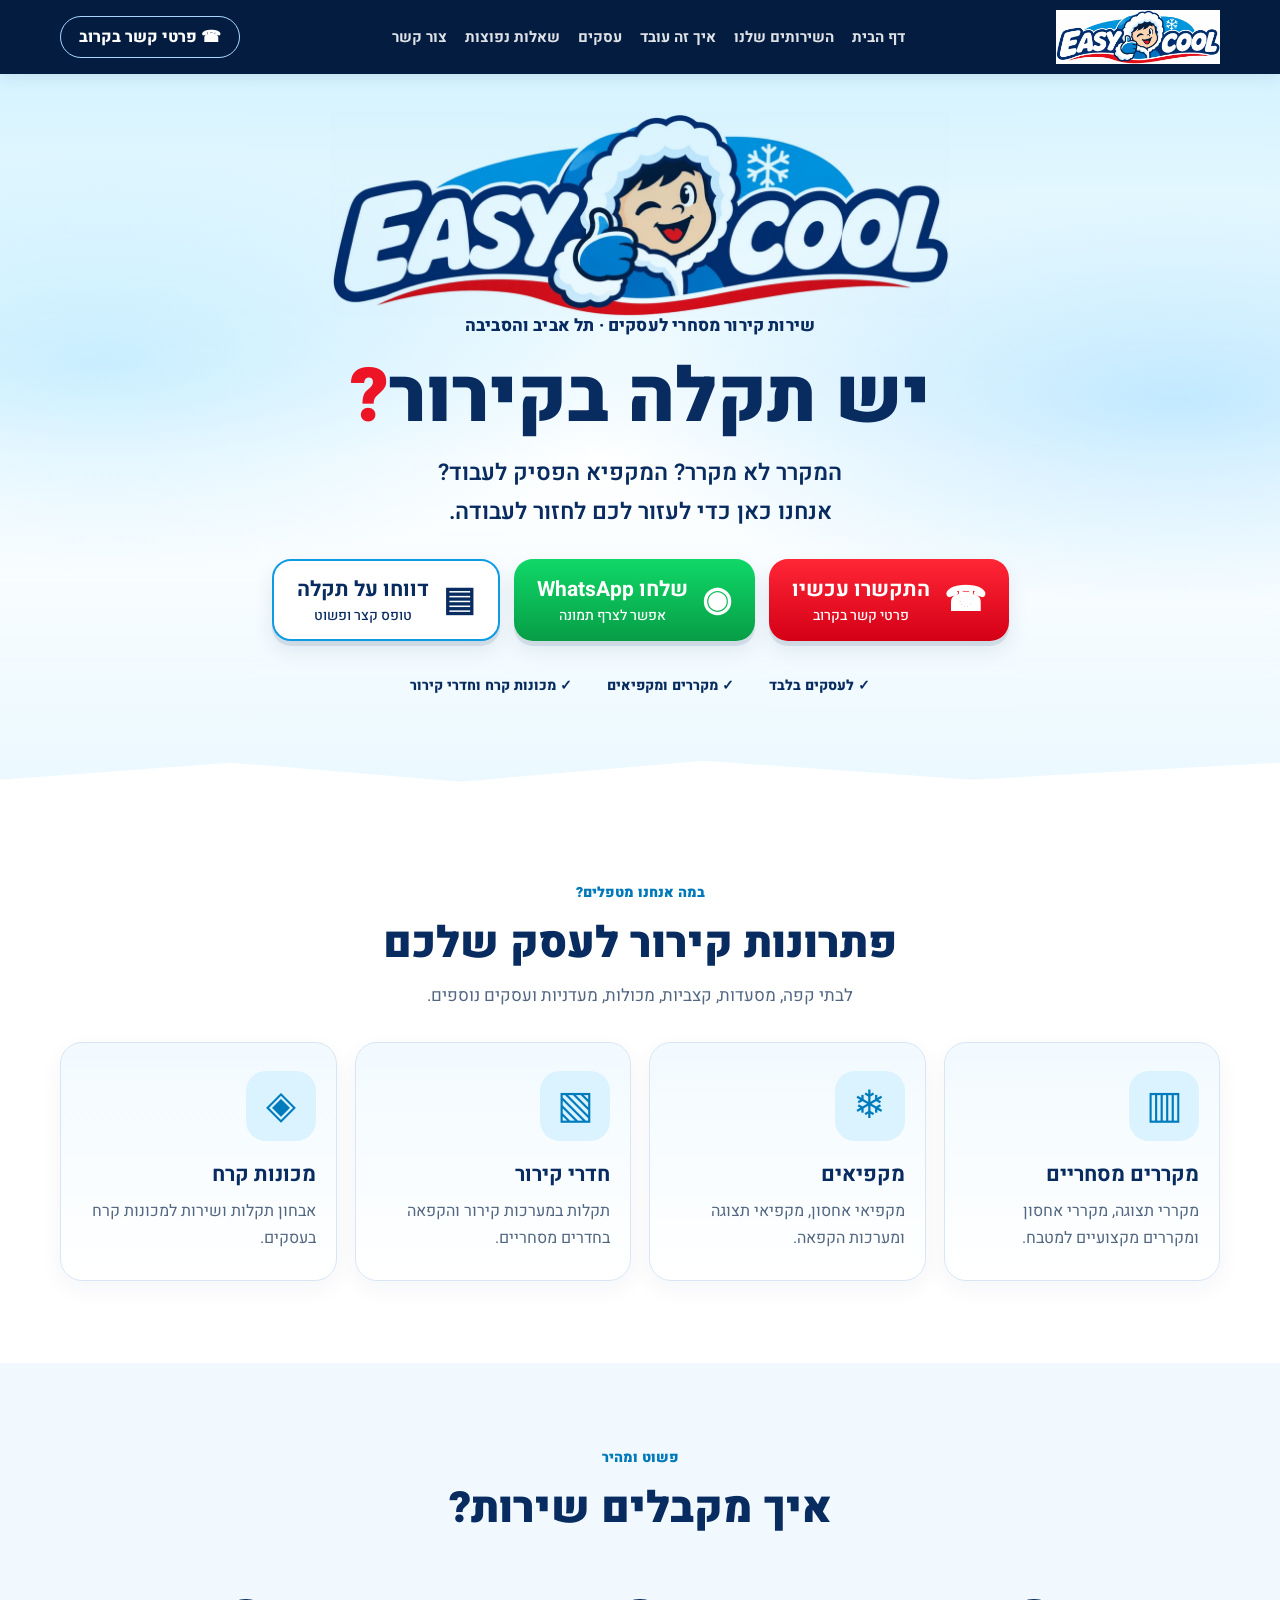
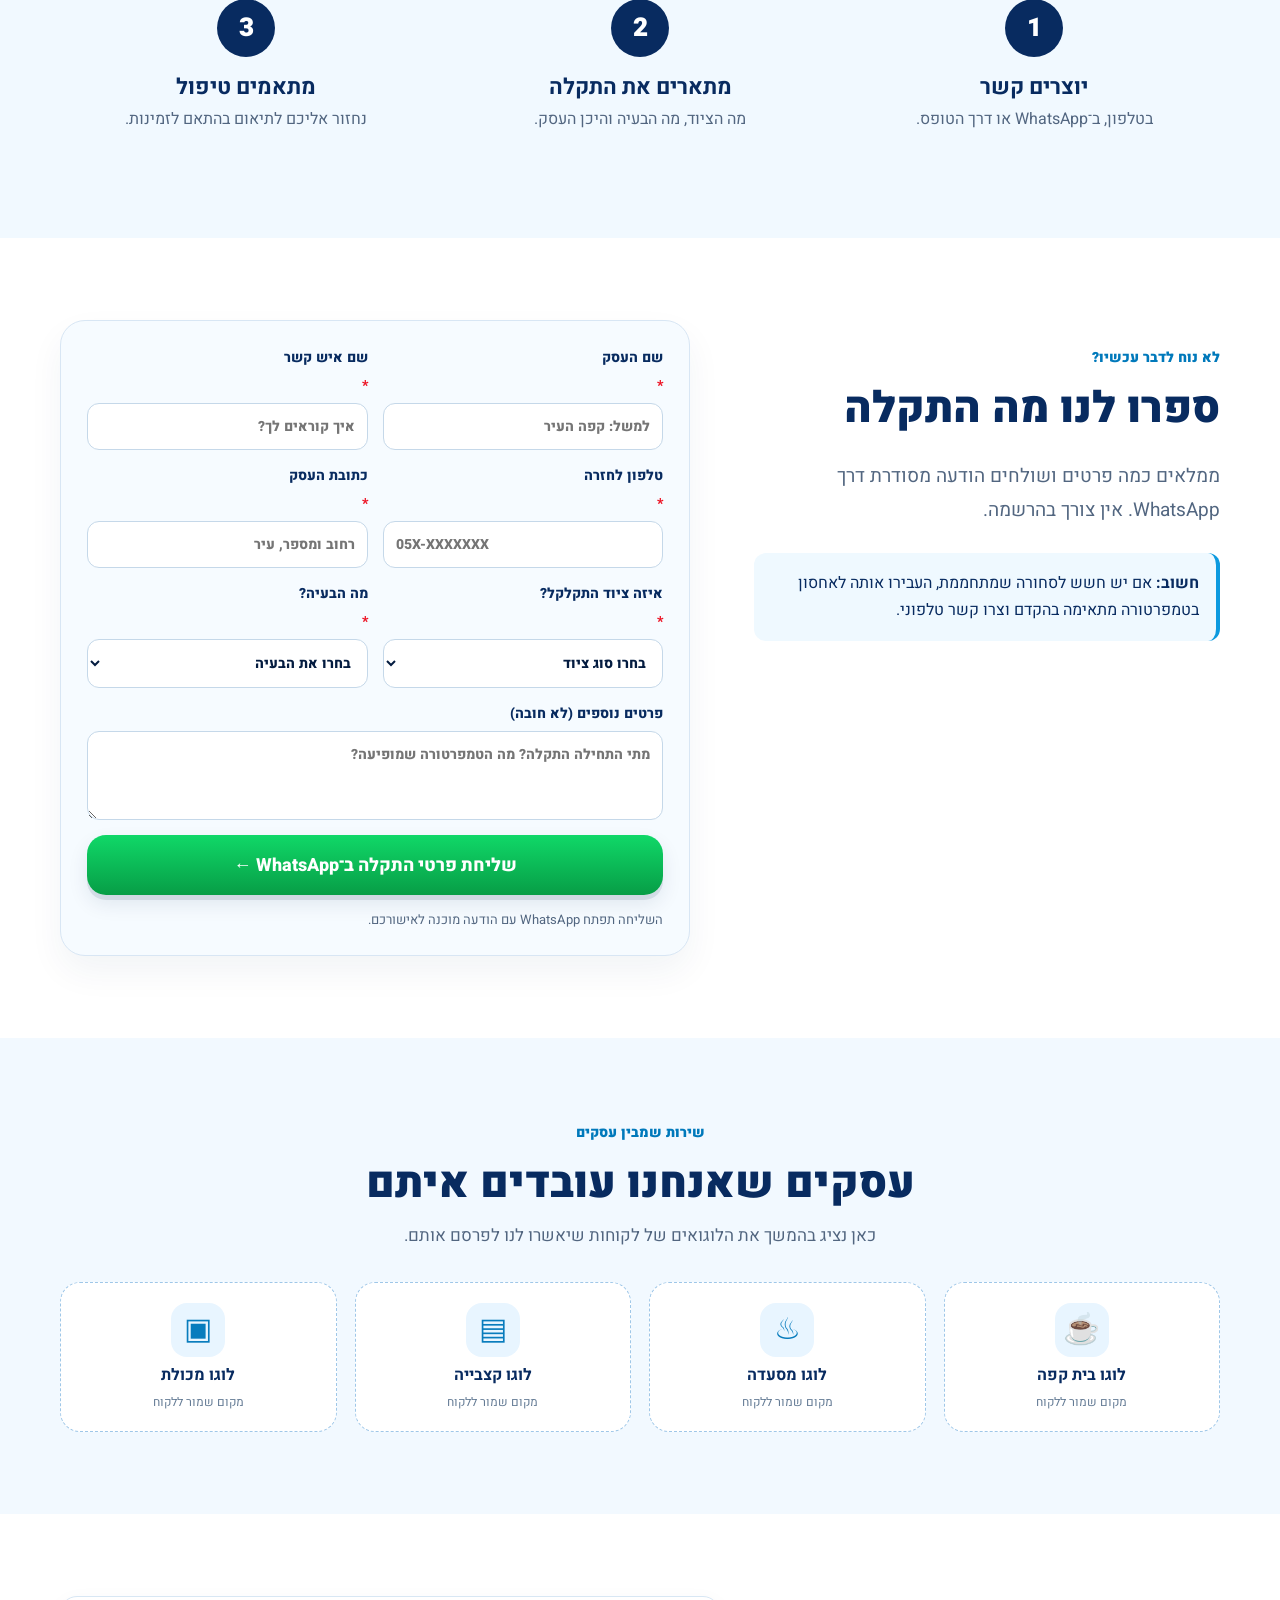
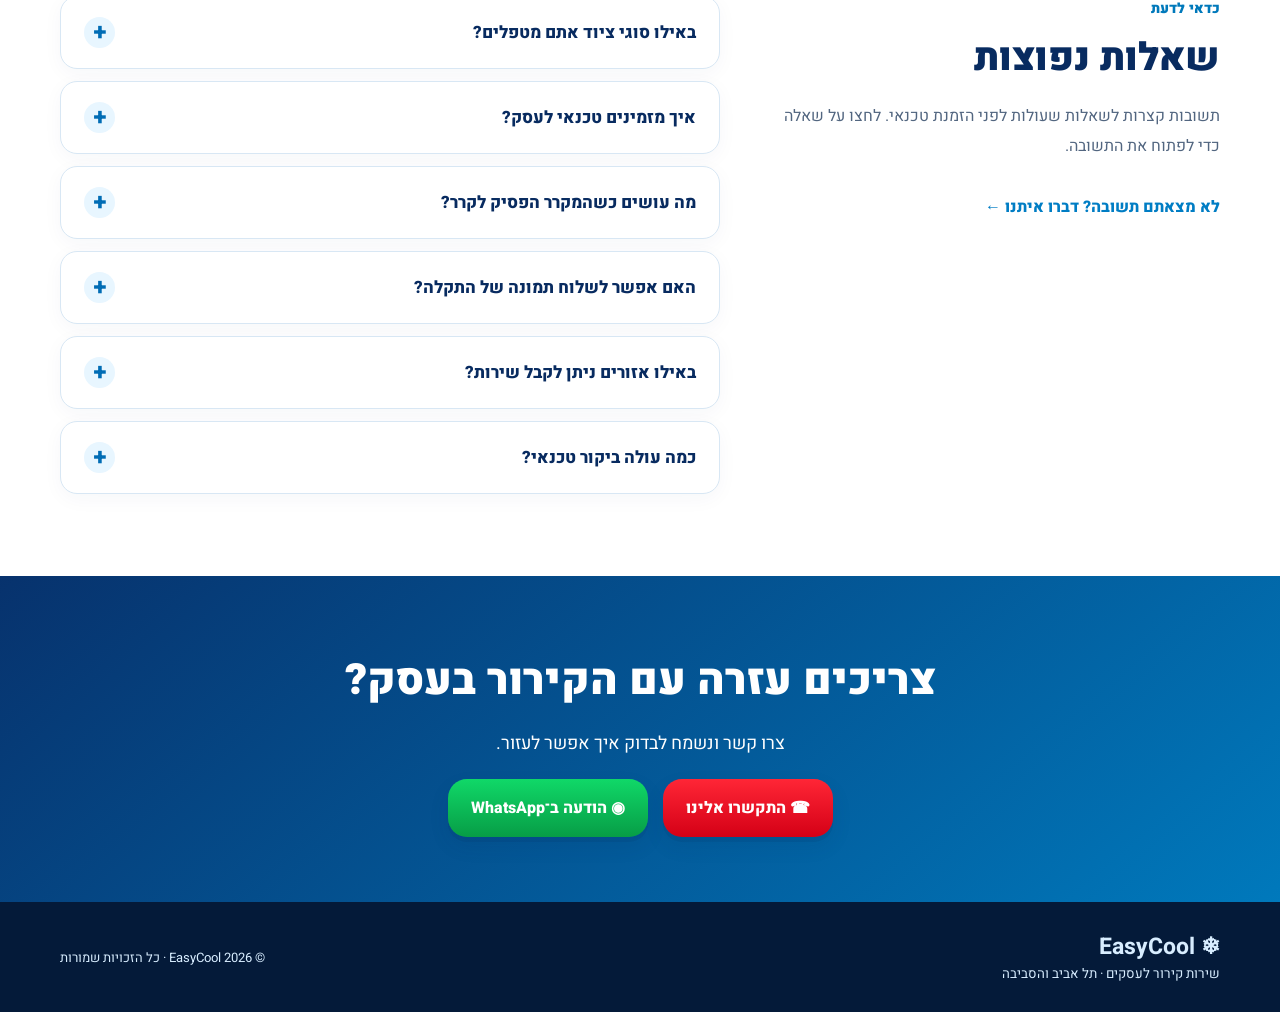
<file: index.html>
<!doctype html><html lang="he" dir="rtl"><head><meta charset="utf-8"><meta name="viewport" content="width=device-width,initial-scale=1"><meta name="theme-color" content="#072b62"><meta name="description" content="EasyCool – שירות תיקון מקררים מסחריים, מקפיאים, מכונות קרח וחדרי קירור לעסקים בתל אביב והסביבה."><title>EasyCool | שירות קירור לעסקים</title><link rel="icon" href="assets/favicon.png" type="image/png"><link rel="stylesheet" href="styles.css"></head><body>
<header class="topbar"><div class="container topbar-inner"><a class="brand-mini" href="#top" aria-label="EasyCool דף הבית"><img src="assets/easycool-logo.webp" alt="EasyCool" width="164" height="55"></a><button class="menu-toggle" id="menuToggle" aria-expanded="false" aria-controls="navLinks" aria-label="פתיחת תפריט">☰</button><nav id="navLinks" class="nav-links" aria-label="ניווט ראשי"><a href="#top">דף הבית</a><a href="#services">השירותים שלנו</a><a href="#how">איך זה עובד</a><a href="#clients">עסקים</a><a href="#faq">שאלות נפוצות</a><a href="#contact">צור קשר</a></nav><a class="header-call" data-phone-link href="#contact">☎ <span data-phone-text>התקשרו אלינו</span></a></div></header>
<main id="top"><section class="hero"><div class="hero-glow"></div><div class="container hero-inner"><img class="hero-logo" src="assets/easycool-logo.webp" alt="EasyCool – לוגו עם דמות אסקימוסי מחייכת" width="1250" height="416"><div class="eyebrow">שירות קירור מסחרי לעסקים · תל אביב והסביבה</div><h1>יש תקלה בקירור<span>?</span></h1><p class="hero-desc">המקרר לא מקרר? המקפיא הפסיק לעבוד?<br>אנחנו כאן כדי לעזור לכם לחזור לעבודה.</p><div class="cta-grid"><a class="btn btn-red" data-phone-link href="#contact"><span class="btn-icon">☎</span><span><strong>התקשרו עכשיו</strong><small data-phone-text>שיחה מהירה</small></span></a><a class="btn btn-green" data-whatsapp-link href="#contact"><span class="btn-icon">◉</span><span><strong>שלחו WhatsApp</strong><small>אפשר לצרף תמונה</small></span></a><a class="btn btn-outline" href="#report"><span class="btn-icon">▤</span><span><strong>דווחו על תקלה</strong><small>טופס קצר ופשוט</small></span></a></div><div class="trust"><span>✓ לעסקים בלבד</span><span>✓ מקררים ומקפיאים</span><span>✓ מכונות קרח וחדרי קירור</span></div></div><div class="hero-wave"></div></section>
<section class="section services" id="services"><div class="container"><div class="section-heading"><span class="kicker">במה אנחנו מטפלים?</span><h2>פתרונות קירור לעסק שלכם</h2><p>לבתי קפה, מסעדות, קצביות, מכולות, מעדניות ועסקים נוספים.</p></div><div class="service-grid"><article class="service-card"><div class="service-icon">▥</div><h3>מקררים מסחריים</h3><p>מקררי תצוגה, מקררי אחסון ומקררים מקצועיים למטבח.</p></article><article class="service-card"><div class="service-icon">❄</div><h3>מקפיאים</h3><p>מקפיאי אחסון, מקפיאי תצוגה ומערכות הקפאה.</p></article><article class="service-card"><div class="service-icon">▧</div><h3>חדרי קירור</h3><p>תקלות במערכות קירור והקפאה בחדרים מסחריים.</p></article><article class="service-card"><div class="service-icon">◈</div><h3>מכונות קרח</h3><p>אבחון תקלות ושירות למכונות קרח בעסקים.</p></article></div></div></section>
<section class="section how" id="how"><div class="container"><div class="section-heading"><span class="kicker">פשוט ומהיר</span><h2>איך מקבלים שירות?</h2></div><div class="steps"><div class="step"><span class="step-num">1</span><h3>יוצרים קשר</h3><p>בטלפון, ב־WhatsApp או דרך הטופס.</p></div><div class="step"><span class="step-num">2</span><h3>מתארים את התקלה</h3><p>מה הציוד, מה הבעיה והיכן העסק.</p></div><div class="step"><span class="step-num">3</span><h3>מתאמים טיפול</h3><p>נחזור אליכם לתיאום בהתאם לזמינות.</p></div></div></div></section>
<section class="section report-section" id="report"><div class="container report-layout"><div class="report-intro"><span class="kicker">לא נוח לדבר עכשיו?</span><h2>ספרו לנו מה התקלה</h2><p>ממלאים כמה פרטים ושולחים הודעה מסודרת דרך WhatsApp. אין צורך בהרשמה.</p><div class="tip"><strong>חשוב:</strong> אם יש חשש לסחורה שמתחממת, העבירו אותה לאחסון בטמפרטורה מתאימה בהקדם וצרו קשר טלפוני.</div></div><form class="report-form" id="reportForm"><label>שם העסק <span>*</span><input name="business" required maxlength="100" placeholder="למשל: קפה העיר"></label><label>שם איש קשר <span>*</span><input name="contact" required maxlength="80" placeholder="איך קוראים לך?"></label><label>טלפון לחזרה <span>*</span><input name="phone" required type="tel" inputmode="tel" pattern="[0-9+() -]{8,20}" placeholder="05X-XXXXXXX"></label><label>כתובת העסק <span>*</span><input name="address" required maxlength="160" placeholder="רחוב ומספר, עיר"></label><label>איזה ציוד התקלקל? <span>*</span><select name="equipment" required><option value="" selected disabled>בחרו סוג ציוד</option><option>מקרר מסחרי</option><option>מקפיא</option><option>מכונת קרח</option><option>חדר קירור</option><option>אחר</option></select></label><label>מה הבעיה? <span>*</span><select name="issue" required><option value="" selected disabled>בחרו את הבעיה</option><option>לא מקרר / לא מקפיא</option><option>נזילת מים</option><option>רעש חריג</option><option>לא נדלק</option><option>תקלה אחרת</option></select></label><label class="full">פרטים נוספים (לא חובה)<textarea name="details" rows="3" maxlength="600" placeholder="מתי התחילה התקלה? מה הטמפרטורה שמופיעה?"></textarea></label><button class="btn btn-green form-submit" type="submit">שליחת פרטי התקלה ב־WhatsApp ←</button><p class="form-note" id="formNote" role="status">השליחה תפתח WhatsApp עם הודעה מוכנה לאישורכם.</p></form></div></section>

<section class="section clients-section" id="clients"><div class="container"><div class="section-heading"><span class="kicker">שירות שמבין עסקים</span><h2>עסקים שאנחנו עובדים איתם</h2><p>כאן נציג בהמשך את הלוגואים של לקוחות שיאשרו לנו לפרסם אותם.</p></div><div class="clients-grid" aria-label="מקומות שמורים ללוגואים של לקוחות"><div class="client-placeholder"><span class="client-mark">☕</span><strong>לוגו בית קפה</strong><small>מקום שמור ללקוח</small></div><div class="client-placeholder"><span class="client-mark">♨</span><strong>לוגו מסעדה</strong><small>מקום שמור ללקוח</small></div><div class="client-placeholder"><span class="client-mark">▤</span><strong>לוגו קצבייה</strong><small>מקום שמור ללקוח</small></div><div class="client-placeholder"><span class="client-mark">▣</span><strong>לוגו מכולת</strong><small>מקום שמור ללקוח</small></div></div></div></section>
<section class="section faq-section" id="faq"><div class="container faq-layout"><div class="faq-intro"><span class="kicker">כדאי לדעת</span><h2>שאלות נפוצות</h2><p>תשובות קצרות לשאלות שעולות לפני הזמנת טכנאי. לחצו על שאלה כדי לפתוח את התשובה.</p><a class="faq-contact" href="#contact">לא מצאתם תשובה? דברו איתנו ←</a></div><div class="faq-list"><details class="faq-item"><summary>באילו סוגי ציוד אתם מטפלים?<span class="faq-plus" aria-hidden="true">+</span></summary><div class="faq-answer">אנו מתמקדים בציוד קירור מסחרי לעסקים: מקררי תצוגה ואחסון, מקפיאים, חדרי קירור ומכונות קרח. ציינו את דגם הציוד בעת הפנייה כדי שנוכל לבדוק התאמה.</div></details><details class="faq-item"><summary>איך מזמינים טכנאי לעסק?<span class="faq-plus" aria-hidden="true">+</span></summary><div class="faq-answer">אפשר להתקשר, לשלוח הודעת WhatsApp או למלא את טופס הדיווח באתר. ספרו לנו מה התקלה, מה סוג הציוד ומה כתובת העסק, ונחזור לתיאום בהתאם לזמינות.</div></details><details class="faq-item"><summary>מה עושים כשהמקרר הפסיק לקרר?<span class="faq-plus" aria-hidden="true">+</span></summary><div class="faq-answer">מומלץ לצמצם פתיחת דלתות, לבדוק את הטמפרטורה ולדאוג להעברת מוצרים רגישים לאחסון תקין בהתאם לדרישות הבטיחות. אל תנסו לתקן רכיבים חשמליים או לפתוח את מערכת הקירור בעצמכם. פנו אלינו עם תיאור התקלה.</div></details><details class="faq-item"><summary>האם אפשר לשלוח תמונה של התקלה?<span class="faq-plus" aria-hidden="true">+</span></summary><div class="faq-answer">כן. דרך WhatsApp אפשר לצרף תמונה של הציוד, התצוגה או קוד התקלה. צילום מדבקת הדגם יכול גם לעזור לנו להבין באיזה ציוד מדובר.</div></details><details class="faq-item"><summary>באילו אזורים ניתן לקבל שירות?<span class="faq-plus" aria-hidden="true">+</span></summary><div class="faq-answer">הפעילות מתמקדת בתל אביב והסביבה. מסרו לנו את כתובת העסק ונבדוק אפשרות לתיאום שירות באזורכם.</div></details><details class="faq-item"><summary>כמה עולה ביקור טכנאי?<span class="faq-plus" aria-hidden="true">+</span></summary><div class="faq-answer">המחיר תלוי בסוג הציוד, מיקום העסק, דחיפות הקריאה והטיפול הנדרש. ניתן לפנות אלינו לקבלת פרטי תמחור לפני תיאום הביקור.</div></details></div></div></section>
<section class="bottom-cta" id="contact"><div class="container"><h2>צריכים עזרה עם הקירור בעסק?</h2><p>צרו קשר ונשמח לבדוק איך אפשר לעזור.</p><div class="bottom-actions"><a class="btn btn-red" data-phone-link href="#contact">☎ התקשרו אלינו</a><a class="btn btn-green" data-whatsapp-link href="#contact">◉ הודעה ב־WhatsApp</a></div></div></section></main><footer class="footer"><div class="container footer-inner"><div><b>❄ EasyCool</b><small>שירות קירור לעסקים · תל אביב והסביבה</small></div><span>© <span id="year"></span> EasyCool · כל הזכויות שמורות</span></div></footer><script src="config.js"></script><script src="script.js"></script></body></html>
</file>
<file: styles.css>
@import url('https://fonts.googleapis.com/css2?family=Heebo:wght@400;500;600;700;800;900&display=swap');:root{--navy:#082b60;--deep:#041c40;--blue:#089ce8;--red:#ed1425;--green:#0dbb58;--muted:#526680;--line:#d8e6f4}*{box-sizing:border-box}html{scroll-behavior:smooth;scroll-padding-top:85px}body{margin:0;color:var(--navy);background:white;font-family:Heebo,Arial,sans-serif}a{text-decoration:none;color:inherit}button,input,textarea,select{font:inherit}.container{width:min(1160px,calc(100% - 40px));margin:auto}.topbar{height:74px;background:var(--deep);color:white;position:sticky;top:0;z-index:10;box-shadow:0 3px 15px #00265b18}.topbar-inner{height:100%;display:flex;align-items:center;gap:30px}.brand-mini{font-size:23px;font-weight:900;white-space:nowrap}.brand-mini span{color:#38c5ff}.nav-links{display:flex;gap:26px;margin-inline:auto}.nav-links a{font-size:15px;font-weight:700;opacity:.87}.nav-links a:hover{opacity:1;color:#7bdcff}.header-call{border:1px solid #a9d7ff;border-radius:40px;padding:8px 18px;white-space:nowrap;font-weight:800}.menu-toggle{display:none}.hero{position:relative;overflow:hidden;background:linear-gradient(180deg,#d5f3ff 0%,#fff 53%,#eaf8ff 100%);text-align:center}.hero-glow{position:absolute;inset:0;pointer-events:none;background:radial-gradient(ellipse at 8% 40%,#88d9ff66,transparent 34%),radial-gradient(ellipse at 92% 45%,#83d2ff77,transparent 36%)}.hero-inner{position:relative;padding:38px 0 102px}.hero-logo{display:block;width:min(620px,96%);height:auto;margin:0 auto -5px;mix-blend-mode:multiply}.eyebrow{font-size:17px;font-weight:800;letter-spacing:.01em}.hero h1{font-size:clamp(43px,6vw,75px);line-height:1.15;margin:17px 0 12px;font-weight:900}.hero h1 span{color:var(--red)}.hero-desc{font-size:clamp(17px,2.3vw,23px);line-height:1.7;font-weight:600;margin:0 auto 27px}.cta-grid{display:flex;justify-content:center;gap:14px;flex-wrap:wrap}.btn{border:0;border-radius:19px;min-height:78px;padding:13px 23px;display:inline-flex;align-items:center;justify-content:center;gap:14px;font-weight:800;cursor:pointer;transition:transform .15s,box-shadow .15s;box-shadow:0 5px 0 #04244d18,0 9px 20px #092c5a18}.btn:hover{transform:translateY(-2px)}.btn:focus-visible,a:focus-visible,input:focus-visible,select:focus-visible,textarea:focus-visible{outline:3px solid #ffae00;outline-offset:3px}.btn strong{display:block;font-size:21px}.btn small{display:block;font-size:14px;font-weight:500}.btn-icon{font-size:34px}.btn-red{background:linear-gradient(180deg,#ff2636,#d40016);color:white}.btn-green{background:linear-gradient(180deg,#10d868,#079d46);color:white}.btn-outline{background:white;color:var(--navy);border:2px solid #0d9be4}.trust{display:flex;gap:35px;justify-content:center;flex-wrap:wrap;margin-top:34px;font-size:14px;font-weight:800}.hero-wave{height:38px;position:absolute;bottom:-1px;left:0;right:0;background:white;clip-path:polygon(0 50%,18% 5%,36% 55%,55% 0,76% 50%,100% 5%,100% 100%,0 100%)}.section{padding:82px 0}.section-heading{text-align:center;margin-bottom:34px}.kicker{font-size:14px;color:#0079bb;font-weight:900}.section h2,.bottom-cta h2{font-size:clamp(29px,3.5vw,43px);margin:8px 0;font-weight:900}.section-heading p{color:var(--muted);margin:8px 0;font-size:17px}.service-grid{display:grid;grid-template-columns:repeat(4,1fr);gap:18px}.service-card{padding:28px 20px;background:linear-gradient(180deg,#f2faff,#fff);border:1px solid var(--line);border-radius:22px;box-shadow:0 8px 24px #0634680c}.service-icon{width:70px;height:70px;border-radius:20px;background:#dbf3ff;display:grid;place-items:center;color:#007cbd;font-size:39px}.service-card h3{font-size:21px;margin:18px 0 8px}.service-card p{color:var(--muted);line-height:1.7;margin:0}.how{background:#f1f9ff}.steps{display:grid;grid-template-columns:repeat(3,1fr);gap:22px}.step{text-align:center;padding:25px}.step-num{display:grid;place-items:center;background:var(--navy);color:white;width:58px;height:58px;border-radius:50%;font-size:26px;font-weight:900;margin:auto}.step h3{font-size:22px;margin:14px 0 4px}.step p{color:var(--muted);margin:0}.report-section{background:white}.report-layout{display:grid;grid-template-columns:.85fr 1.15fr;gap:64px;align-items:start}.report-intro{padding-top:25px}.report-intro p{font-size:19px;color:var(--muted);line-height:1.8}.tip{border-right:4px solid #0c9adf;background:#eff9ff;border-radius:12px;padding:17px;line-height:1.7;margin-top:25px}.report-form{background:#f6fbff;border:1px solid var(--line);border-radius:25px;padding:26px;display:grid;grid-template-columns:repeat(2,1fr);gap:15px;box-shadow:0 16px 35px #0a35600e}.report-form label{font-weight:800;font-size:14px;display:flex;flex-direction:column;gap:7px}.report-form label span{color:var(--red)}.report-form input,.report-form select,.report-form textarea{width:100%;border:1px solid #c5d8e9;border-radius:12px;padding:12px;background:white;color:var(--deep);min-width:0}.report-form .full,.form-submit,.form-note{grid-column:1/-1}.form-submit{width:100%;min-height:60px;font-size:18px}.form-note{margin:0;color:var(--muted);font-size:13px}.bottom-cta{text-align:center;background:linear-gradient(140deg,#07326d,#0079bc);color:white;padding:65px 20px}.bottom-cta p{font-size:18px}.bottom-actions{display:flex;gap:15px;justify-content:center;flex-wrap:wrap;margin-top:22px}.bottom-actions .btn{min-height:58px}.footer{background:#041a39;color:#d8edff;padding:28px 0}.footer-inner{display:flex;justify-content:space-between;align-items:center;gap:15px}.footer b{display:block;font-size:23px}.footer small{display:block}.footer span{font-size:13px}@media(max-width:800px){.topbar{height:64px}.topbar-inner{gap:10px}.menu-toggle{display:block;margin-inline-start:auto;background:transparent;color:white;border:1px solid #7696ba;border-radius:9px;padding:4px 11px;font-size:25px}.nav-links{display:none;position:absolute;top:64px;left:0;right:0;background:var(--deep);padding:20px;flex-direction:column;gap:17px;box-shadow:0 12px 18px #001b3d30}.nav-links.open{display:flex}.header-call{font-size:12px;padding:8px}.hero-inner{padding:26px 0 80px}.hero-logo{width:min(520px,100%)}.hero h1{margin-top:20px}.service-grid{grid-template-columns:repeat(2,1fr)}.report-layout{grid-template-columns:1fr;gap:20px}.report-intro{padding-top:0}.section{padding:55px 0}}@media(max-width:540px){.container{width:min(100% - 30px,1160px)}.brand-mini{font-size:20px}.hero-logo{width:100%;margin:3px auto}.eyebrow{font-size:13px}.hero h1{font-size:42px;margin:20px 0 9px}.hero-desc{font-size:17px}.hero-desc br{display:none}.cta-grid{display:grid;grid-template-columns:1fr;gap:12px}.cta-grid .btn{min-height:69px;justify-content:flex-start;text-align:right;padding:10px 22px}.btn strong{font-size:20px}.btn-icon{width:45px;text-align:center}.trust{gap:10px 18px;font-size:12px}.service-grid{grid-template-columns:1fr 1fr;gap:10px}.service-card{padding:18px 13px;border-radius:17px}.service-icon{width:52px;height:52px;font-size:29px}.service-card h3{font-size:17px}.service-card p{font-size:13px}.steps{grid-template-columns:1fr;gap:3px}.step{padding:14px}.report-form{padding:17px;grid-template-columns:1fr}.report-form label{grid-column:1/-1}.footer-inner{flex-direction:column;text-align:center}}

/* EasyCool brand in sticky header */
.brand-mini{display:flex;align-items:center;flex-shrink:0;line-height:0}.brand-mini img{display:block;width:164px;height:auto;max-height:62px;object-fit:contain}.topbar-inner{gap:22px}.nav-links{gap:18px}
/* Client references: placeholders until real businesses approve their logos */
.clients-section{background:#f2f9ff}.clients-grid{display:grid;grid-template-columns:repeat(4,minmax(0,1fr));gap:18px}.client-placeholder{min-height:150px;display:flex;flex-direction:column;align-items:center;justify-content:center;gap:6px;border:1px dashed #9fc7e8;border-radius:20px;background:white;text-align:center;padding:18px}.client-mark{display:grid;place-items:center;width:54px;height:54px;border-radius:16px;background:#e8f5ff;color:#087cbd;font-size:30px}.client-placeholder strong{font-size:16px}.client-placeholder small{font-size:12px;color:#647b95}
/* Accessible, native expandable FAQ */
.faq-section{background:#fff}.faq-layout{display:grid;grid-template-columns:.8fr 1.2fr;gap:60px;align-items:start}.faq-intro .section-heading{text-align:right}.faq-intro h2{font-size:clamp(29px,3vw,42px);margin:10px 0}.faq-intro p{color:var(--muted);line-height:1.85}.faq-contact{display:inline-block;margin-top:18px;color:#007dc4;font-weight:800}.faq-list{display:grid;gap:12px}.faq-item{border:1px solid #d8e7f4;border-radius:17px;background:#fff;box-shadow:0 5px 20px #0b38700a;overflow:hidden}.faq-item[open]{border-color:#78bce9;box-shadow:0 9px 24px #0b387014}.faq-item summary{list-style:none;cursor:pointer;display:flex;align-items:center;justify-content:space-between;gap:14px;padding:20px 23px;font-weight:800;font-size:17px}.faq-item summary::-webkit-details-marker{display:none}.faq-item summary:focus-visible{outline:3px solid #0b9ee7;outline-offset:-4px}.faq-plus{display:grid;place-items:center;flex:0 0 31px;width:31px;height:31px;border-radius:50%;background:#e8f6ff;color:#006cb5;font-size:24px;line-height:1;transition:transform .2s}.faq-item[open] .faq-plus{transform:rotate(45deg);background:#d6efff}.faq-answer{border-top:1px solid #edf3f9;padding:14px 23px 22px;color:#405b79;line-height:1.85;font-size:15px}
@media(max-width:900px){.faq-layout{grid-template-columns:1fr;gap:22px}.clients-grid{grid-template-columns:repeat(2,minmax(0,1fr))}.brand-mini img{width:132px}.topbar-inner{gap:12px}}
@media(max-width:480px){.clients-grid{gap:10px}.client-placeholder{min-height:128px;padding:12px}.faq-item summary{padding:17px;font-size:15px}.faq-answer{padding:13px 17px 18px}.brand-mini img{width:119px}}
</file>
